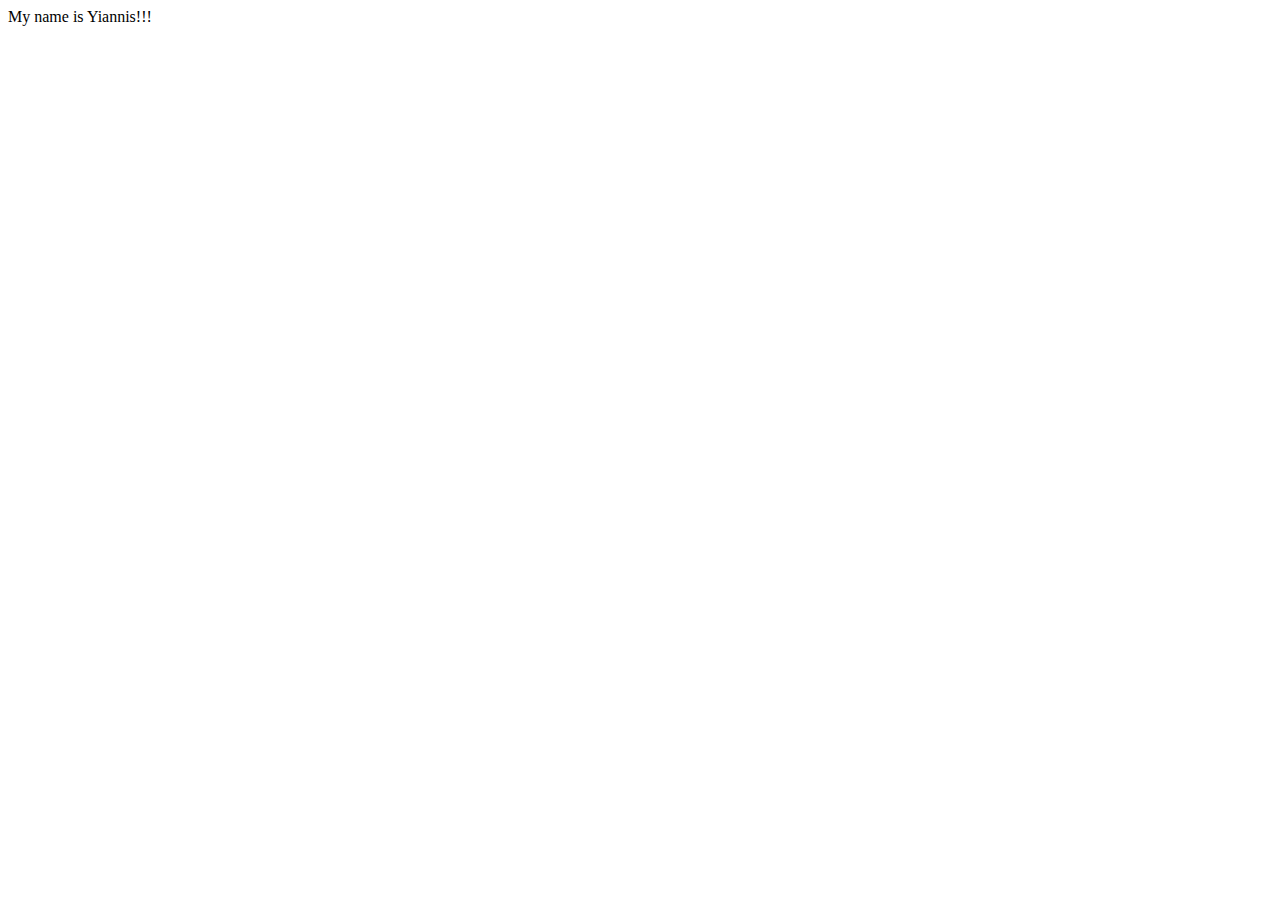
<file: index.html>
<!DOCTYPE html>
<html lang="en">
<head>
    <meta charset="UTF-8">
    <meta name="viewport" content="width=device-width, initial-scale=1.0">
    <title>Document</title>
</head>
<body>
    My name is Yiannis!!!
</body>
</html>
</file>
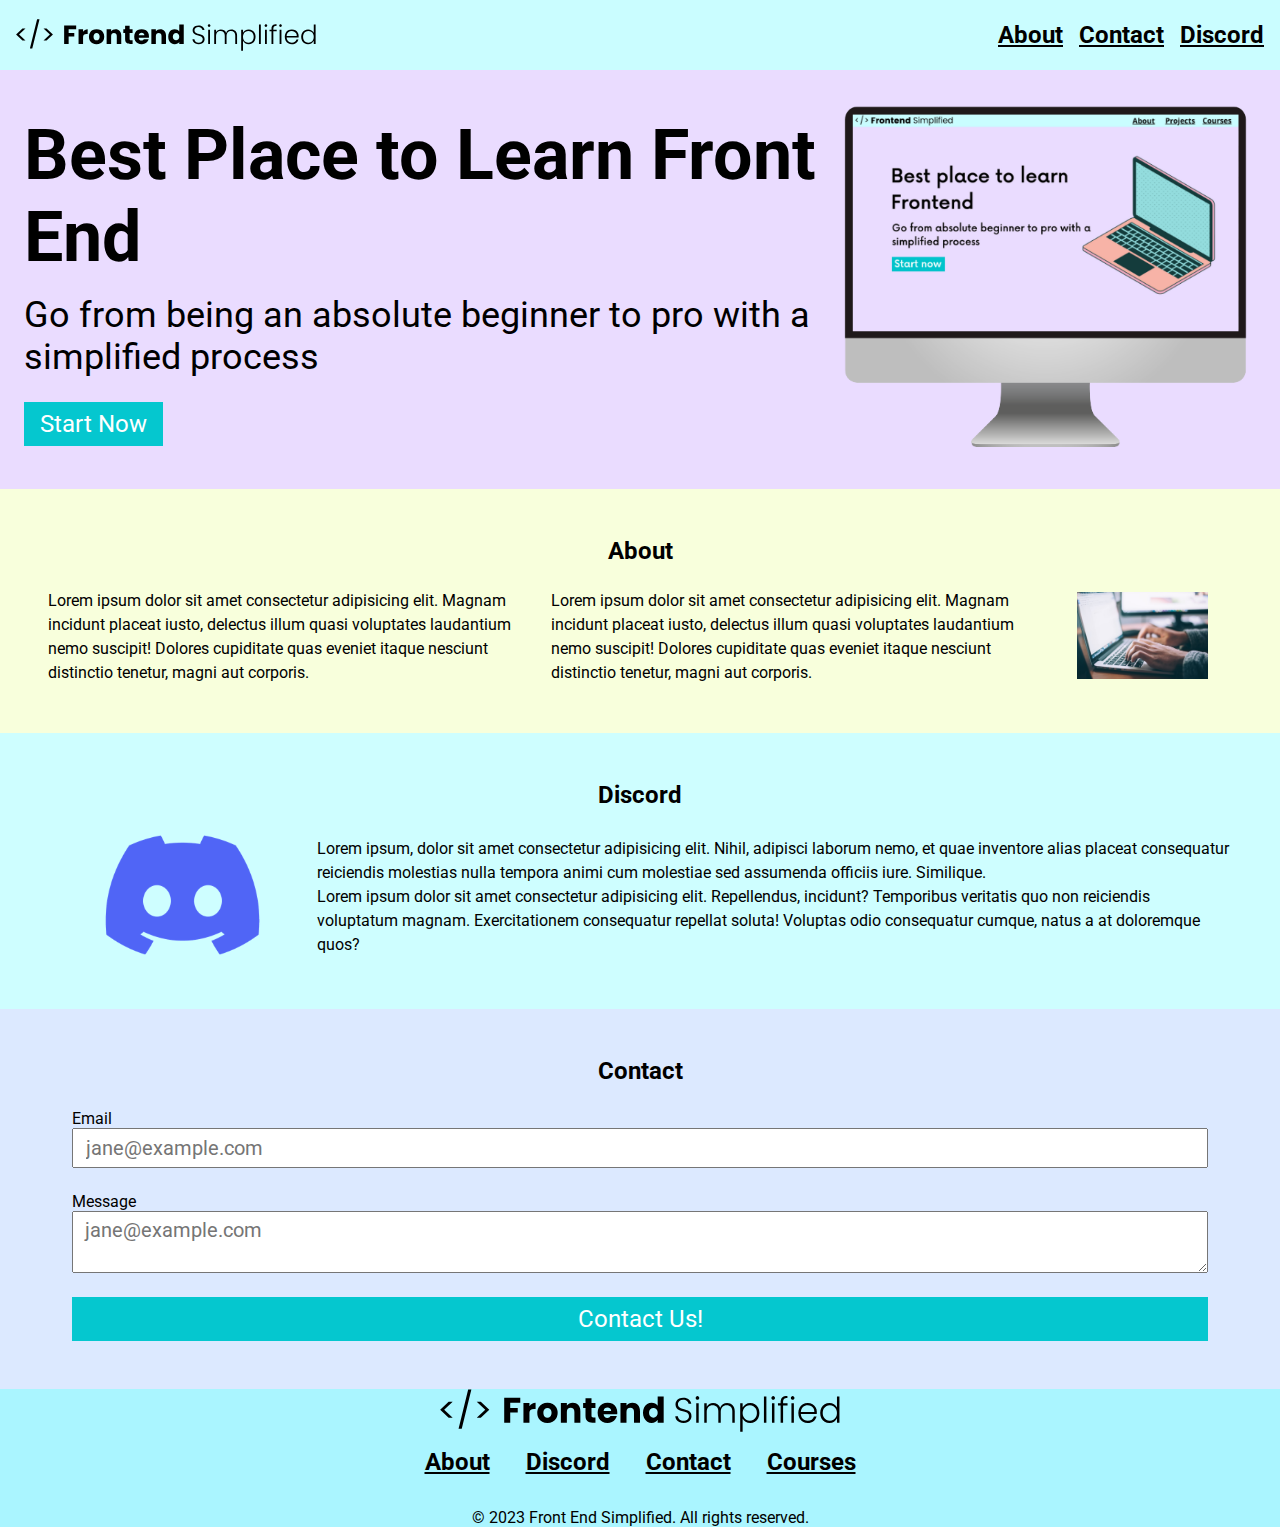
<file: html tutorial/index.html>
<!DOCTYPE html>
<html lang="en">
<head>

    <meta charset="UTF-8">
    <meta name="viewport" content="width=device-width, initial-scale=1.0">
    <title>Document</title>

</head>
<link rel="stylesheet" href="style.css">
<body>
    <section>
        <nav>
            <img src="./HTML Practise Assets/FES.svg" class="logo">
            <ul>
                <li><a href="about">About</a></li>
                <li><a href="Contact">Contact</a></li>
                <li><a href="Discord">Discord</a></li>
            </ul>
        </nav>
        <Header>
            <div class="row">

                <div>
                    <h1>Best Place to Learn Front End</h1>
                    <p class="subheader">Go from being an absolute beginner to pro with a simplified process</p>
                    <button>Start Now</button>
                    
                </div>
                <figure>
                    <img src="./HTML Practise Assets/laptop.png" alt="">
                </figure>
            </div>
        </Header>
    </section>
    
    <main>
        <section id="about">

            <h2>About</h2>
            <div class="row">

                <div class="section__description">
                    
                </div>
                    
                <p class="section__description--para">Lorem ipsum dolor sit amet consectetur adipisicing elit. Magnam incidunt placeat iusto, delectus illum quasi voluptates laudantium nemo suscipit! Dolores cupiditate quas eveniet itaque nesciunt distinctio tenetur, magni aut corporis.</p>
                <p class="section__description--para">Lorem ipsum dolor sit amet consectetur adipisicing elit. Magnam incidunt placeat iusto, delectus illum quasi voluptates laudantium nemo suscipit! Dolores cupiditate quas eveniet itaque nesciunt distinctio tenetur, magni aut corporis.</p>
                
                <figure class="about__img--wrapper">
                    <img src="./HTML Practise Assets/about.jpg" alt="">
                </figure>
            </div>
            <div>
        </div>
        </section>
        <section id="Discord">
            <h2>Discord</h2>
            <div class="row">

                <div class="section__description">
                    
                    <figure class="about__img--wrapper">
                        <img src="./HTML Practise Assets/discord.png">
                    </figure>
                    <div>
                        <p class="section__description--para">Lorem ipsum, dolor sit amet consectetur adipisicing elit. Nihil, adipisci laborum nemo, et quae inventore alias placeat consequatur reiciendis molestias nulla tempora animi cum molestiae sed assumenda officiis iure. Similique.</p>
                        <p class="section__description--para">Lorem ipsum dolor sit amet consectetur adipisicing elit. Repellendus, incidunt? Temporibus veritatis quo non reiciendis voluptatum magnam. Exercitationem consequatur repellat soluta! Voluptas odio consequatur cumque, natus a at doloremque quos?</p>
                    </div>
                    
                </div>
            </div>
        </section>
        <section id="Contact">
            <h2>Contact</h2>
            <form action="">
                <label>Email</label>
                <input type="email" placeholder="jane@example.com">
                <label>Message</label>
                <textarea type="text" placeholder="jane@example.com"></textarea>
                    <button type="submit">Contact Us!</button>
                </form>
            
            
        </section>
    </main>
        <footer>
            <img class="footer__logo" src="./HTML Practise Assets/FES.svg" alt="Front End Simplified Logo">
             <div class="footer__links">
                <a class="footer__links" href="#about">About</a>
                <a class="footer__links" href="#Discord">Discord</a>
                <a class="footer__links" href="#Contact">Contact</a>
                <a class="footer__links" href="#Courses">Courses</a>
            </div>
            <p>© 2023 Front End Simplified. All rights reserved.</p>
        </footer>
        
</body>
</html>
</file>
<file: html tutorial/style.css>
@import url('https://fonts.googleapis.com/css2?family=Roboto:ital,wght@0,100..900;1,100..900&display=swap');
*{
    padding: 0;
    margin: 0;
    box-sizing: border-box;
    font-family: "Roboto", sans-serif;
}

nav{
    height: 70px;
display: flex;
justify-content: space-between;
align-items: center;
padding: 0 16px;
background-color: #cafdff;
}
.subheader {
    font-size: 36px;
    margin: 16px 0 24px 0;
}
header {
    background-color: #eadcff;
    height: calc(100vh-70px);
    padding: 24px;
    display: flex;
    align-items: center;
    justify-content: center;

}

button {
    background-color: #05c7cf;
    
    color: white;
    border: none;
    padding: 8px 16px;
    font-size: 24px;
    cursor: pointer;
}

h1 {
    font-size: 70px;
}
a{
    color: black;
    font-size: 24px;
    font-weight: bold;
}
.logo {
    width: 300px;
}

ul{
    display: flex;
}
li{
    list-style-type: none;
    padding-left: 16px;
}

.row{
    width: 100%;
    max-width: 1300px;
    display: flex;
    align-items: center;
    justify-content: center;
    margin : 0 auto;
}

#about,
#Discord,
#Contact,
#footer {

    padding: 48px ;

}

/*

ABOUT

*/

#about {
    background-color: #f8ffdc;
}

h2 {
    font-size: 60 px;
    text-align: center;
    margin-bottom:  24px;
}

.section__description {
    display: flex;
    justify-content: center;
    align-items: center;
}

.about__img--wrapper{
    width: 40%;
    padding: 0 24px;
}
img {
    width: 100%;
}

.section__description--wrapper {
    width: 60%;
    padding: 0 24px;
}

.section__description--para {
    font-size: 20 px;
    line-height: 1.5;
    margin-bottom: 24 px;
}

/*

DISCORD

*/

#Discord {
    background-color: #cefeff;

}


/*

CONTACT

*/

#Contact {
    background-color: #dce9ff;
}

form {
    width: 100%;
    max-width: 600 px;
    display: flex;
    flex-direction: column;
    margin: 0 auto;
    padding: 0 24px;
}

input, textarea {
    margin-bottom: 24px;
    font-size: 20px;
    padding: 6px 12px;
}

/*

FOOTER

*/

footer {
    background-color: #aaf5ff;
   display: flex;
flex-direction: column;
align-items: center;
}

.footer__logo {
max-width: 400px;
margin-bottom: 16px;

}

.footer__links {
    margin-bottom:32px;
    padding: 0 16px;
}

/*SMALL PHONES, TABLETS AND LARGE SMARTPHONES*/

@media (max-width: 728px) {
.row {
    flex-direction: column;
}
.home__description {
    margin-bottom: 24px;
    display: flex;
    flex-direction: column;
}

.home__description--button {
    align-items: center;
    margin-top: 16px;
}

h1 {
    text-align: center;
    font-size: 60px;

}

.subheader {
    text-align: center;
    font-size: 28px;
}

ul {
    display: none;
}

.section__description{
    flex-direction: column;
}

.section__description--wrapper {
    width: 100%;
}
.about__img--wrapper {
    width: 100%;
}

#Discord .section__description {
    flex-direction: column-reverse

}
footer {
    padding: 48px 24px;
}

.footer__logo {
    max-width: 360px;

}

.footer__links {
    padding: 4px;
    font-size: 18px;
    margin-bottom: 24px;
}


}
</file>
